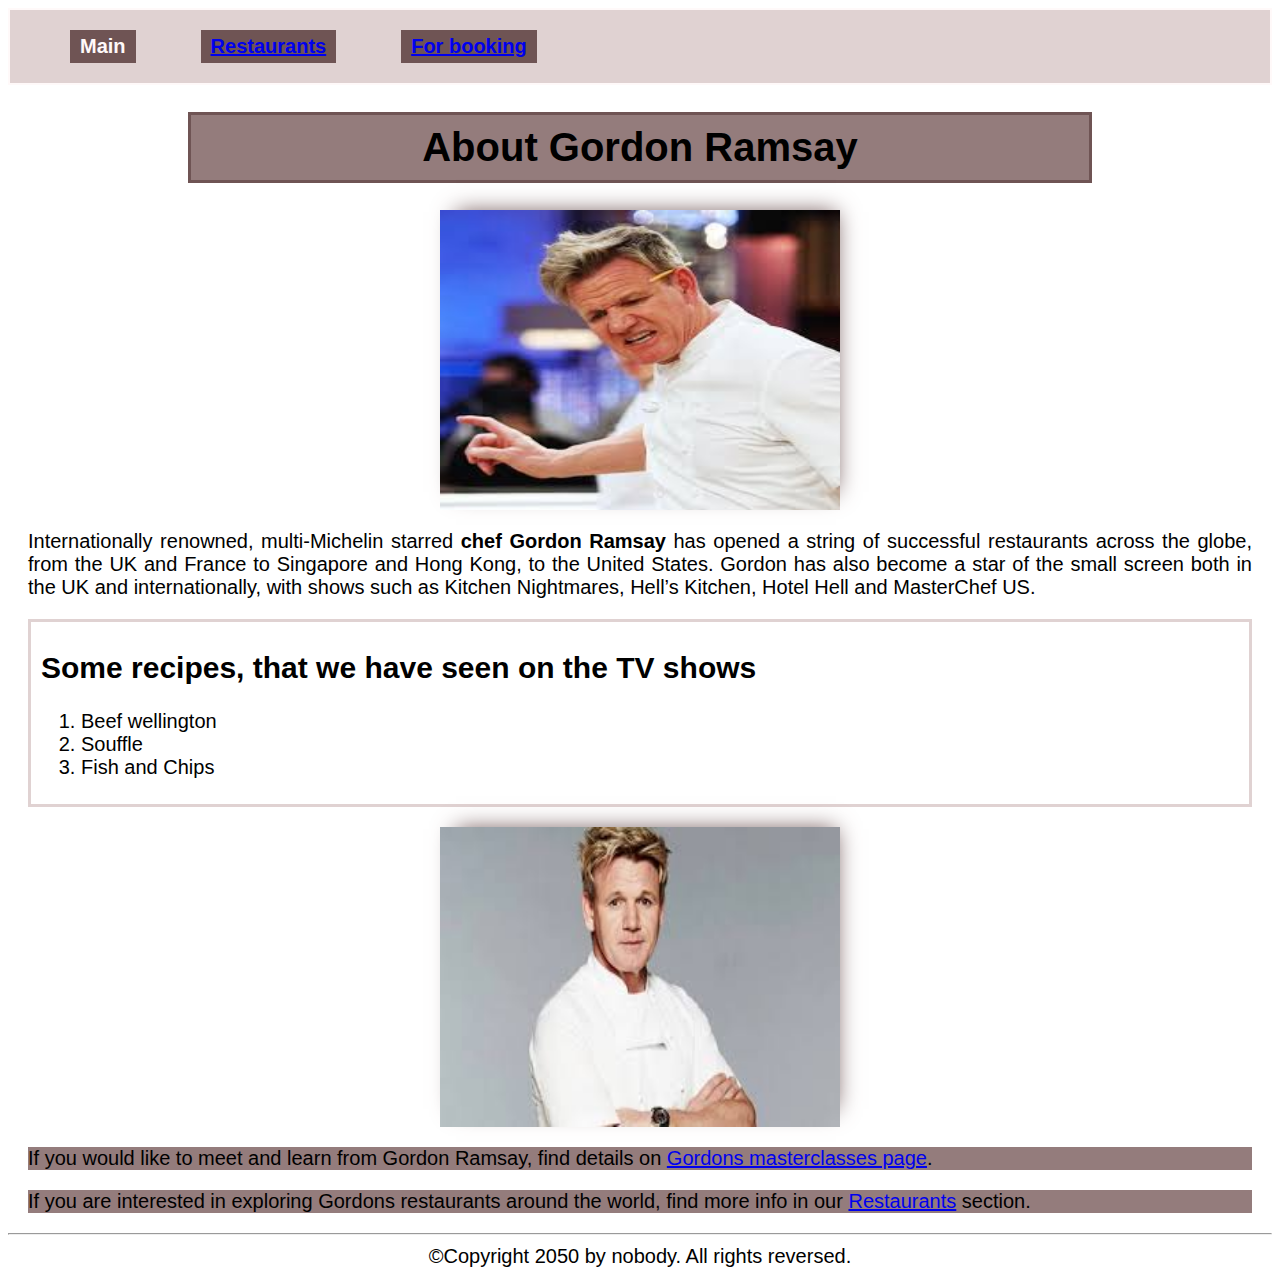
<file: index.html>
<!DOCTYPE html>
<html lang="lv">
<head>
    <meta charset="UTF-8">
    <meta name="viewport" content="width=device-width, initial-scale=1.0">
    <meta http-equiv="X-UA-Compatible" content="ie=edge">
    <link rel="stylesheet" href="style.css">
    <title>Gordon Ramsay</title>
</head>
<body>
    <header>
        <nav class="navigation">
            <ul>
                <li class="nav-li">Main</li>
                <li class="nav-li">
                    <a href="restaurants.html">Restaurants</a>
                </li>
                <li class="nav-li">
                   <a href="booking.html">For booking</a> 
                </li>
            </ul>
        </nav>
    </header>
    <main>
        <h1>About Gordon Ramsay</h1>
        <img class="gordon-pic" src="img/gordon.jpg" alt="angry Gordon's picture">
        <p class="first-p">Internationally renowned, multi-Michelin starred <strong>chef Gordon Ramsay</strong> has opened a string of successful restaurants across the globe, from the UK and France to Singapore and Hong Kong, to the United States. Gordon has also become a star of the small screen both in the UK and internationally, with shows such as Kitchen Nightmares, Hell’s Kitchen, Hotel Hell and MasterChef US.</p>
    
    <div class="recipe">
    <h2>Some recipes, that we have seen on the TV shows</h2>
    <ol>
        <li>Beef wellington</li>
        <li>Souffle</li>
        <li>Fish and Chips</li>
    </ol>
    </div>
        <img class="gordon-pic" src="img/gordon2.jpg" alt="smiley Gordon's picture">
        <p class="final-p"> If you would like to meet and learn from Gordon Ramsay, find details on 
            <a href="https://www.gordonramsayrestaurants.com/restaurant-gordon-ramsay/masterclasses/">Gordons masterclasses page</a>.</p>
        <p class="final-p">If you are interested in exploring Gordons restaurants around the world, find more info in our 
            <a href="restaurants.html">Restaurants</a>
        section.</p>
    </main><hr>
    <footer>©Copyright 2050 by nobody. All rights reversed.</footer>
</body>
</html>
</file>
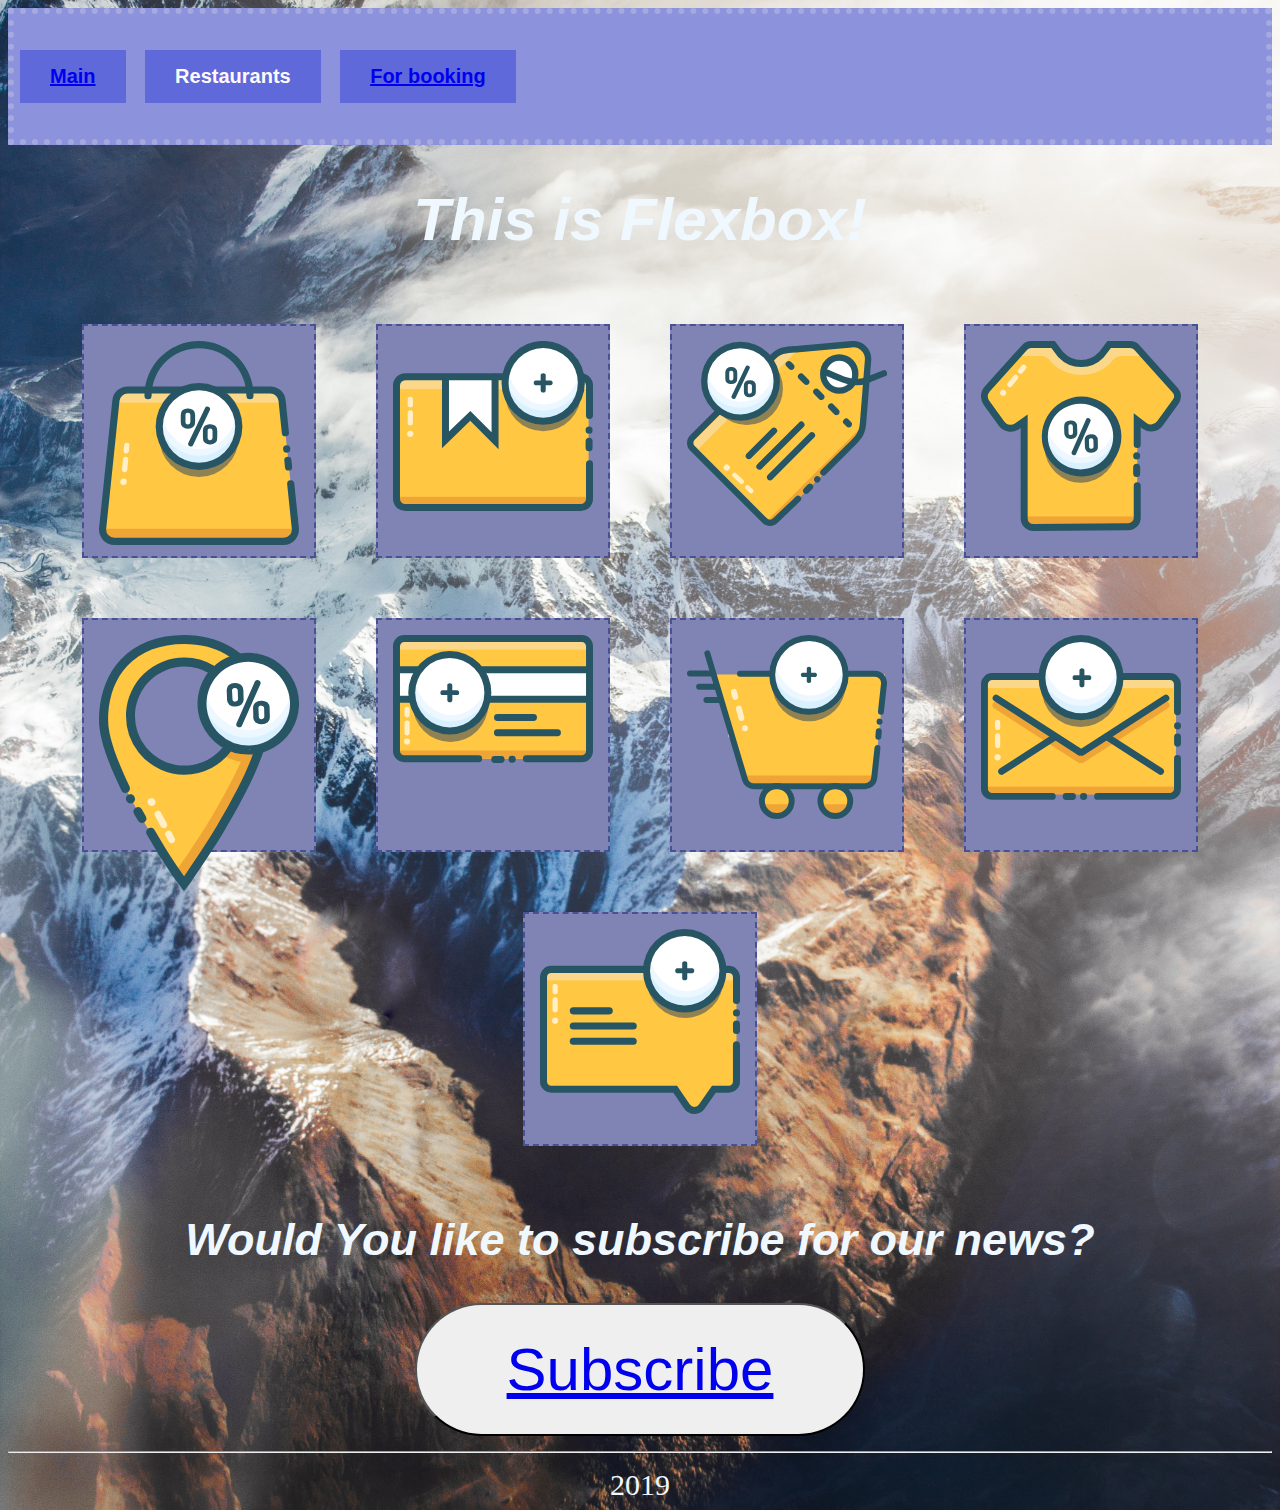
<file: restaurants.html>
<!DOCTYPE html>
<html lang="en">
<head>
    <meta charset="UTF-8">
    <meta name="viewport" content="width=device-width, initial-scale=1.0">
    <meta http-equiv="X-UA-Compatible" content="ie=edge">
    <link rel="stylesheet" href="style3.css">
    <title>Gordon Ramsay</title>
</head>
<body>
    <header>
        <nav class="navigation">
            <ul>
                <li class="nav-li">
                    <a href="index.html">Main</a>
                </li>
                <li class="nav-li">Restaurants</li>
                <li class="nav-li">
                   <a href="booking.html">For booking</a> 
                </li>
            </ul>
        </nav>
    </header>
    <h1>This is Flexbox!</h1>
    <div class="all-cla">
        <div class="cla1"><img src="img/icon.svg" alt="blackfriday sale image"></a></div>
        <div class="cla2"><img src="img/Asset 100.svg" alt="blackfriday sale image"></a></div>
        <div class="cla3"><img src="img/Asset 110.svg" alt="blackfriday sale image"></a></div>
        <div class="cla4"><img src="img/Asset 120.svg" alt="blackfriday sale image"></a></div>
        <div class="cla5"><img src="img/Asset 130.svg" alt="blackfriday sale image"></a></div>
        <div class="cla6"><img src="img/Asset 140.svg" alt="blackfriday sale image"></a></div>
        <div class="cla7"><img src="img/Asset 60.svg" alt="blackfriday sale image"></a></div>
        <div class="cla8"><img src="img/Asset 70.svg" alt="blackfriday sale image"></a></div>
        <div class="cla9"><img src="img/Asset 90.svg" alt="blackfriday sale image"></a></div>
    </div>
    <div class="button-enrool">
        <h2>Would You like to subscribe for our news?</h2>
        <button><a href="index.html">Subscribe</a></button>
    </div>
    <hr>
    <footer>2019</footer>
</body>
</html>
</file>
<file: style.css>
html {
    /* font-size: 62.5%; */
    font-size:20px;
    /* background-color: rgb(184, 164, 164); */
}

.navigation{
background-color: rgb(224, 210, 210);
border: 2px solid rgb(255, 249, 249);
}

.nav-li, ul{
    list-style-type: none;
    padding-left: 0;
}
.nav-li{
    display: inline-block;
    background-color: rgb(111, 84, 84);
    color: rgb(255, 249, 249);
    margin-left: 3rem;
    font-size: 20px;
    font-family: 'Trebuchet MS', 'Lucida Sans Unicode', 'Lucida Grande', 'Lucida Sans', Arial, sans-serif;
    font-weight: bold;
    padding: 5px 10px 5px 10px;
}

h1{
    background-color: rgb(148, 124, 124);
    margin-left: 9rem;
    margin-right: 9rem;
    border:solid rgb(111, 84, 84) 3px;
    padding: 10px 20px 10px 20px;
}

h1, p, .rexipe, .final-p, footer {
text-align: center;
font-family: 'Trebuchet MS', 'Lucida Sans Unicode', 'Lucida Grande', 'Lucida Sans', Arial, sans-serif;
}

.first-p, .final-p {
    position: relative;
    margin-right: 1rem;
    margin-left: 1rem;
    text-align: justify;
}

.gordon-pic {
    display: block;
    margin:0 auto;
    width: 400px;
    height: 300px;
    box-shadow: 6px -8px 22px -10px rgb(111, 84, 84);
}

.recipe {
    border: 3px solid rgb(224, 210, 210);
    margin: 1rem;
    padding: 5px 10px;
}
h2, li {
    font-family: 'Trebuchet MS', 'Lucida Sans Unicode', 'Lucida Grande', 'Lucida Sans', Arial, sans-serif;
}

.final-p {
    background-color: rgb(148, 124, 124);
    /* text-align: justify; */
}
.final-p:hover {
    background-color: rgb(255, 249, 249);
}
</file>
<file: style3.css>
body{
    background: center no-repeat url(img/matthew-kerslake-0CChQu1stZc-unsplash.jpg);
    background-size: 100% 100%;
    background-size: cover;
    /* height: 100vh; */
}
html {
    /* font-size: 62.5%; */
    font-size:30px;
    /* background: linear-gradient(35deg, #8CDCAC, #DCD48C); */
}

.navigation{
background-color: #8C93DC;
border: 0.2rem dotted rgb(165, 169, 221);
}

.nav-li, ul{
    list-style-type: none;
    padding-left: 0;
}
.nav-li{
    display: inline-block;
    background-color: rgb(95, 105, 218);
    color: rgb(255, 249, 249);
    margin-left: 3rem;
    margin: 0.2rem;
    font-size: 20px;
    font-family: 'Trebuchet MS', 'Lucida Sans Unicode', 'Lucida Grande', 'Lucida Sans', Arial, sans-serif;
    font-weight: bold;
    padding: 0.5rem 1rem 0.5rem 1rem;
    
}
.nav-li:hover {
    transform: scale(1.1);
}
h1{
    font-family: 'Lucida Sans', 'Lucida Sans Regular', 'Lucida Grande', 'Lucida Sans Unicode', Geneva, Verdana, sans-serif;
    font-weight: 700;
    color: aliceblue;
    font-style: oblique;
    text-align: center;
}
.all-cla {
    display: flex;
    flex-wrap: wrap;
    justify-content: center; 
}


.cla1, .cla2, .cla3, .cla4, .cla5, .cla6, .cla7, .cla8, .cla9, .cla10{
    height: 200px;
    width: 200px;
    /* width: 10rem; */
    background-color: rgb(128, 132, 180);
    border: dashed 2px rgb(74, 80, 148);
    
    /* ar šiem diviem izlaboju ipad pro apakšējās malas noraušanu*/
    margin: 1rem;
    padding: 0.5rem;
}

/* vai var visus cla iezīmēt?*/
.cla2:hover {
    transform: scale(1.2);
    background-color: #5e456b;
}

.button-enrool{
    text-align: center;
    color: aliceblue;
    font-family: 'Lucida Sans', 'Lucida Sans Regular', 'Lucida Grande', 'Lucida Sans Unicode', Geneva, Verdana, sans-serif;
    font-size: 1rem;
    font-style: oblique;
}

button {
    width: 15rem;
    border-radius: 300px;
    padding: 1rem 2rem;
    font-size: 2rem;
}
button:hover{
    background-color: #d2b8df;
    border-color: #a992af;
    border-width: 5px;
    cursor: pointer;
}

footer{
    text-align: center;
    color: aliceblue;
}
</file>
